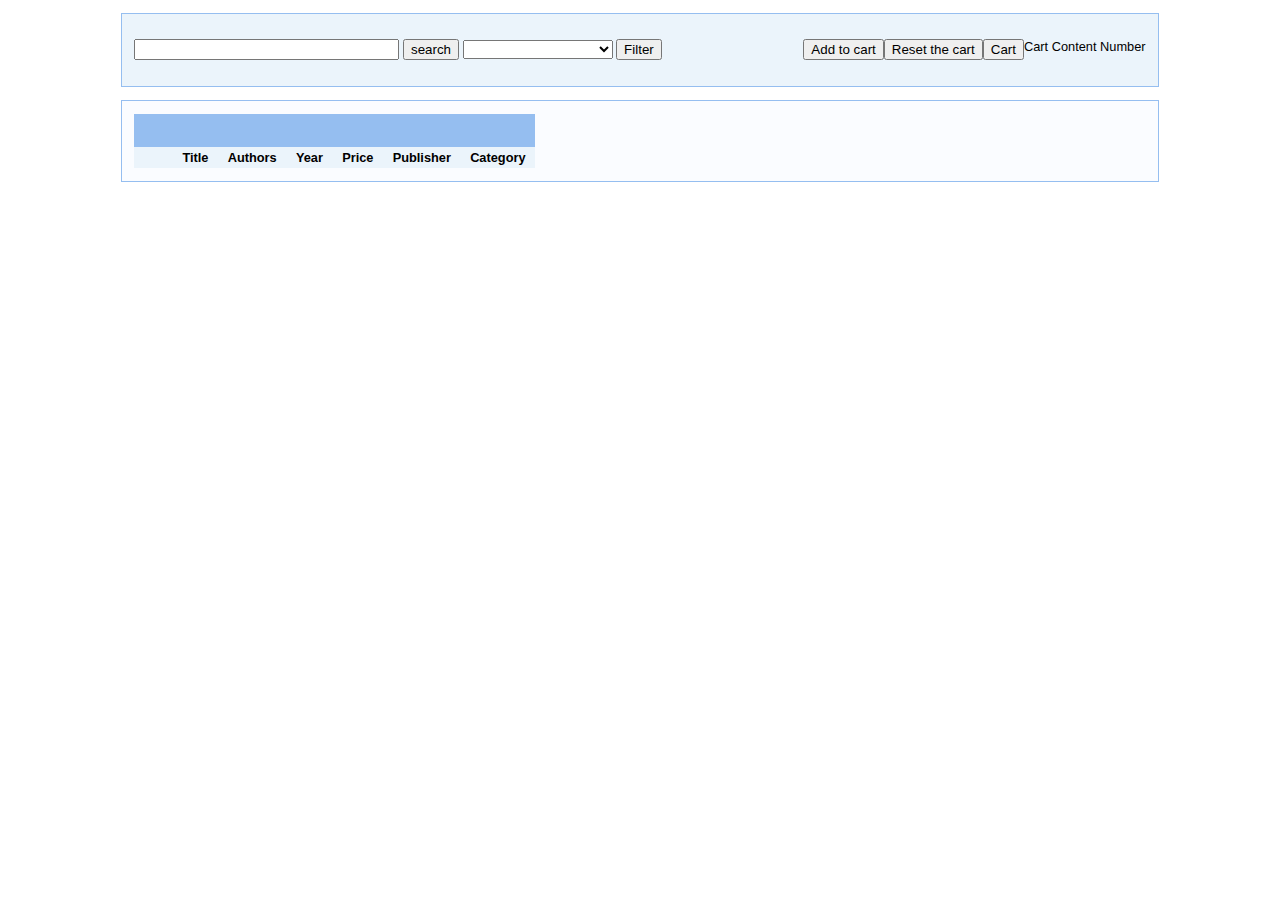
<file: book-list-viewer/index.html>
<!DOCTYPE html>
<html>

<head lang="en">
   <meta charset="utf-8">
   <title>COMP5347 Assignment One</title>
   <link rel="stylesheet" href="index.css" />
   <script type="text/javascript" src="assignment.js"></script>
</head>

<body>
  <!-- <form method="get" action=""> -->
  <div id="searchBox"> 
     <p>
        <input type="text" name="search" size="30" id="searchStringContent"/>
        <input type="button" name="searchTitle" id="searchTitleButton" value = "search">

        <select name="categoryList" id="filterStringContent">
          <option></option>
          <option>All</option>
          <option>Art</option>
          <option>Science History</option>
          <option>Action and Adventure</option>
          <option>Health</option>
          <option>Science Fiction</option>
          <option>Sports</option>
        </select>
        <input type="button" name="filterCate" id="filterCategoryButton" value = "Filter">

        <span id="displayCartNum" class = "floatToRight">Cart Content Number</span>       
        <input type="button" name="displayCart" id="displayCartButton" value = "Cart" class = "floatToRight">
        <input type="button" name="resetCart" id="resetCartButton" value = "Reset the cart" class = "floatToRight">
        <input type="button" name="addToCart" id="addToCartButton" value = "Add to cart" class = "floatToRight">
     </p>
  </div>

  <div id="listBox">
    <table id="bookList">
      <caption><br></caption>
        <thead>
          <tr>
            <th></th>
            <th></th>
            <th>Title</th>
            <th>Authors</th>
            <th>Year</th>
            <th>Price</th>
            <th>Publisher</th>
            <th>Category</th>
          </tr>
        </thead>
        <tr></tr>
    </table>

  </div>   
  <!-- </form> -->
</body>

</html>
</file>
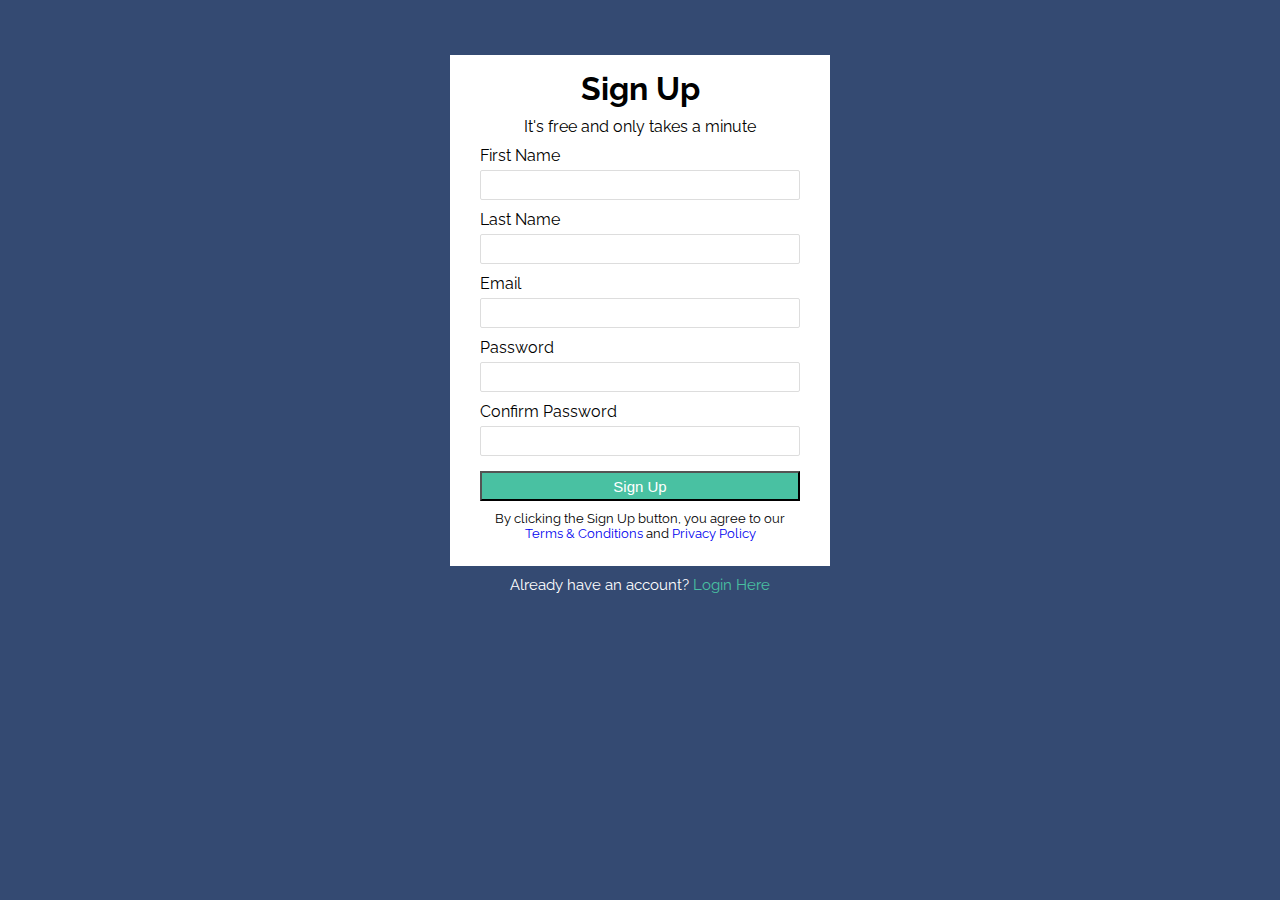
<file: sign-up-template/index.html>
<!DOCTYPE html>
<html lang="en">
  <head>
    <meta charset="UTF-8" />
    <meta name="viewport" content="width=device-width, initial-scale=1.0" />
    <meta http-equiv="X-UA-Compatible" content="ie=edge" />
    <title>Sign Up Template</title>
    <link
      href="https://fonts.googleapis.com/css?family=Raleway"
      rel="stylesheet"
    />
    <link rel="stylesheet" href="./css/index.css">
  </head>
  <body>
    <!-- 32. Form Style Challenge from Udemy course Modern HTML & CSS From The Beginning (Including Sass) -->
    <div id="container">
      <div class="form-wrap">
        <h1>Sign Up</h1>
        <p>It's free and only takes a minute</p>
        <form>
          <div class="form-group">
            <label for="first-name">First Name</label>
            <input type="text" name="firstName" id="first-name" />
          </div>
          <div class="form-group">
            <label for="last-name">Last Name</label>
            <input type="text" name="lastName" id="last-name" />
          </div>
          <div class="form-group">
            <label for="email">Email</label>
            <input type="email" name="email" id="email" />
          </div>
          <div class="form-group">
            <label for="password">Password</label>
            <input type="password" name="password" id="password" />
          </div>
          <div class="form-group">
            <label for="password2">Confirm Password</label>
            <input type="password" name="pasword2" id="password2" />
          </div>
          <div class="form-group">
          <button type="submit" class="btn">Sign Up</button>
          </div>
          <p class="bottom-text">
            By clicking the Sign Up button, you agree to our
            <a href="#">Terms & Conditions</a> and
            <a href="#">Privacy Policy</a>
          </p>
        </form>
      </div>
      <footer>
        <p>Already have an account? <a href="#">Login Here</a></p>
      </footer>
    </div>
  </body>
</html>
</file>
<file: book-list-viewer/index.css>
/* general text formatting */

h1, h2, h3, nav, footer {
 font-family: Georgia, Cambria, "Times New Roman", serif;
}
body {
   font-family: "Lucida Sans", Verdana, Arial, sans-serif;
   font-size: 80%;
}

div#searchBox, div#listBox {
   margin: 0.25em auto;
   background-color: #EBF4FB;
   padding: 1em;
   border: 1pt solid #95BEF0;
   width: 80%;
}
div#searchBox { margin-top: 1em; }
div#listBox { 
   margin-top: 1em; 
   background-color: #FAFCFF;
   }

table {
   border: collapse; 
   border-spacing: 0;
   
}

table tbody td{
   border-top: 1pt solid #95BEF0;   
   line-height: 1.5em;
   vertical-align: middle;
   padding: 0.5em 0.75em;
}
table thead th {
   text-align: left;
   padding: 0.25em 0.75em; 
}
table thead {
   background-color: #EBF4FB ;
}

table tbody td:first-child  {
   text-align: center;
   padding: 0.5em 0em;   
}

caption {
   background-color: #95BEF0;
      padding: 0.5em 0.5em; 
      font-weight: bold;
      font-size: 1.2em;
}

.floatToRight {
      float: right;
}
</file>
<file: sign-up-template/css/index.css>
* {
    /* 
    -May want to add "border-box for "box-sizing so padding does not affect width
    -Reset margin and padding 
   */
   box-sizing: border-box;
   margin: 0;
   padding: 0;
  }

  body {
    /* 
      -Background color is #344a72
    */
    font-family: 'Raleway', sans-serif;
    background: #344a72;
  }

  a {
    /* 
    Underlined links are ugly :)
   */
   text-decoration: none;
  }

  #container {
    /* 
    -Remember, margin: auto on left and right will center a block element 
    -I would also set a "max-width" for responsiveness
    -May want to add some padding
    */
    max-width: 460px;
    margin: 15px auto;
    padding: 40px;
  }

  .form-wrap {
    /* 
      This is the white area around the form and heading, etc
    */
    background: #fff;
    padding: 15px 30px;
  }

  .form-wrap h1,
  .form-wrap p {
    /* 
      May want to center these
    */
    text-align: center;
    margin-bottom: 10px;
  }

  .form-wrap .form-group {
    /* 
      Each label, input is wrapped in .form-group
    */
    margin-bottom: 10px;
  }

  .form-wrap .form-group label {
    /* 
      Label should be turned into a block element
    */
    display: block;
    margin-bottom: 5px;
  }

  .form-wrap .form-group input {
    /* 
      Inputs should reach accross the .form-wrap 100% and have some padding
    */
    width: 100%;
    height: 30px;
    /* padding: 1px; */
    border: #ddd 1px solid;
    border-radius: 2px;
  }

  .form-wrap button {
    /* 
      Button should wrap accross 100% and display as block
      Background color for button is #49c1a2
    */
    display: block;
    margin-top: 15px;
    height: 30px;
    width: 100%;
    padding: 5px;
    background: #49c1a2;
    color: #fff;
    /* font-weight: bold; */
    font-size: 15px;
    cursor: pointer;
  }

  .form-wrap button:hover {
    /* 
      Hover background color for button is #37a08e
    */
    background: #37a08e;
  }

  .form-wrap .bottom-text {
    /* 
      Bottom text is smaller
    */
    margin: 10px 0px;
    font-size: 13px;
  }

  footer {
    /* 
    Should be centered
   */
   margin-top: 10px;
   color: #fff;
   font-size: 15px;
   text-align: center;
  }

  footer a {
    /* 
      Footer link color is #49c1a2
    */
    color: #49c1a2;
  }
</file>
